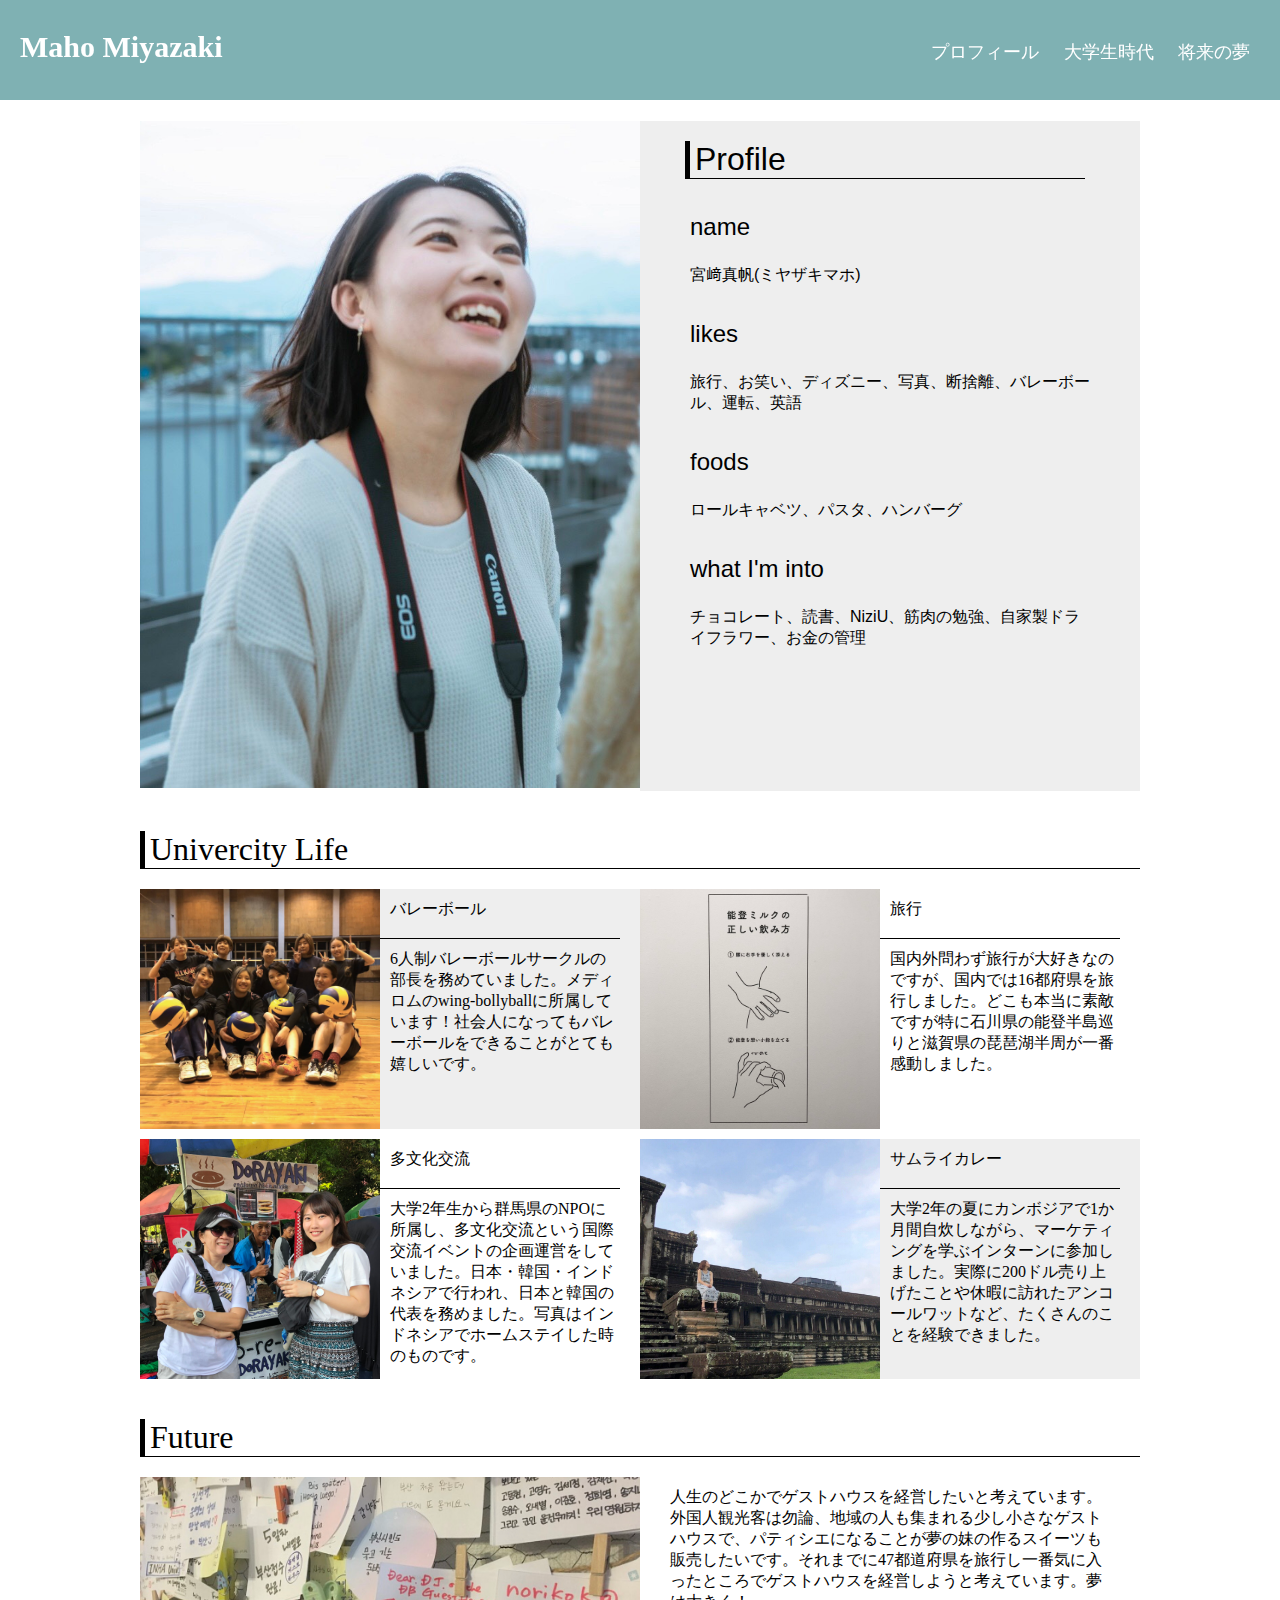
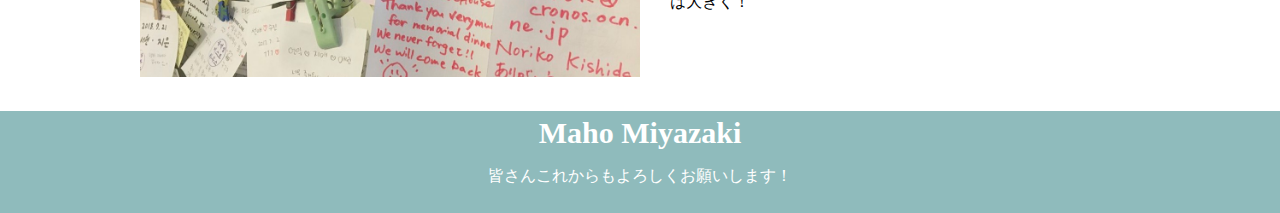
<file: index.html>
<!DOCTYPE html>
<html>
  <head>
    <meta charset="utf-8">
    <meta name="viewport" content="width=device-width, initial-scale=1, minimum-scale=1, maximum-scale=1, user-scalable=no">
    <title>Maho's room</title>
    <link rel="stylesheet" href="stylesheet.css">
    <link rel="stylesheet" href="//maxcdn.bootstrapcdn.com/font-awesome/4.5.0/css/font-awesome.min.css">
  </head>

  <body>
    <div class = "header">
      <div class = "header-logo" >Maho Miyazaki </div>
       <div class = "header-right">
           <a href="#profile-title">プロフィール</a>
           <a href="#uni_life">大学生時代</a>
           <a href="#dream">将来の夢</a>
       </div>
    </div>

　　 <div class = "main">
      <div class = "main-contents">
        <div class = "profile">
          <div class ="profile-image">
            <img src = "S__84033541.jpg">
          </div>
         <div class = "profile-contents">
           <div id="profile-title" class="profile-title">Profile</div>
           <p class = "profile-content">name</p>
           <p>宮﨑真帆(ミヤザキマホ)</p>
           <p class = "profile-content">likes</p>
           <p>旅行、お笑い、ディズニー、写真、断捨離、バレーボール、運転、英語</p>
           <p class = "profile-content">foods</p>
           <p>ロールキャベツ、パスタ、ハンバーグ</p>
           <p class = "profile-content">what I'm into</p>
           <p>チョコレート、読書、NiziU、筋肉の勉強、自家製ドライフラワー、お金の管理</p>
         </div>
        </div>

        <div class ="uni_life clr">
          <div id="uni_life" class="uni_life_h">Univercity Life</div>
          <div class = "uni_life-content gr1">
            <div class ="uni_life-img">
              <img src="S__92422146.jpg">
            </div>
            <div class ="uni_life-title">バレーボール</div>
            <div class ="uni_life-body">6人制バレーボールサークルの部長を務めていました。メディロムのwing-bollyballに所属しています！社会人になってもバレーボールをできることがとても嬉しいです。</div>
          </div>
          <div class = "uni_life-content gr2">
            <div class ="uni_life-img">
              <img src="S__92422148.jpg">
            </div>
            <div class ="uni_life-title">旅行</div>
            <div class ="uni_life-body">国内外問わず旅行が大好きなのですが、国内では16都府県を旅行しました。どこも本当に素敵ですが特に石川県の能登半島巡りと滋賀県の琵琶湖半周が一番感動しました。</div>
          </div>
          <div class = "uni_life-content gr2">
            <div class ="uni_life-img">
              <img src="S__92422150.jpg">
            </div>
            <div class ="uni_life-title">多文化交流</div>
            <div class ="uni_life-body">大学2年生から群馬県のNPOに所属し、多文化交流という国際交流イベントの企画運営をしていました。日本・韓国・インドネシアで行われ、日本と韓国の代表を務めました。写真はインドネシアでホームステイした時のものです。</div>
          </div>
          <div class = "uni_life-content gr1">
            <div class ="uni_life-img">
              <img src="S__92422149.jpg">
            </div>
            <div class ="uni_life-title">サムライカレー</div>
            <div class ="uni_life-body">大学2年の夏にカンボジアで1か月間自炊しながら、マーケティングを学ぶインターンに参加しました。実際に200ドル売り上げたことや休暇に訪れたアンコールワットなど、たくさんのことを経験できました。</div>
          </div>
        </div>

        <div class = "future">
          <div id="dream" class="dream">Future</div>
          <div class ="future-img">
            <img src ="S__92438530.jpg">
          </div>
          <div class="future-content">人生のどこかでゲストハウスを経営したいと考えています。外国人観光客は勿論、地域の人も集まれる少し小さなゲストハウスで、パティシエになることが夢の妹の作るスイーツも販売したいです。それまでに47都道府県を旅行し一番気に入ったところでゲストハウスを経営しようと考えています。夢は大きく！</div>
       </div>
      </div>
    </div>

    <div class = "footer clr">
      <div class = "footer-logo">Maho Miyazaki</div>
      <div class = "footer-message">
       <p>皆さんこれからもよろしくお願いします！</p>
      </div>
    </div>

  </body>
</html>
</file>
<file: stylesheet.css>
* {
  box-sizing:border-box;
}
  
html{
  margin:0;
}

body{
  width: 100%;
  margin:0px;
}

.header{
  background-color: rgba(95,158,160,0.8);
  color: white;
  width: 100%;
  height:100px;
  position: fixed;
  top: 0px;
  z-index: 10;
}

.header-logo{
  font-weight: bold;
  font-size: 30px;
  height:100px;
  padding-top:30px;
  float: left;
  padding-left: 20px;
}

.header-right{
  width:100%;
  font-size: 18px;
  padding: 40px 20px 0px 0px;
  text-align:right;
}

@media screen and (max-width:700px){
  .header-right{
    padding-top:10px;
  }
  .header-right a{
    display:block;
  }
}

.header-right a{
  padding: 0px 10px;
  color: white;
  text-decoration: none;
}

.main{
  width:100%;
}

.main-contents{
  width:80%;
  min-width:500px;
  max-width:1000px;
  margin:0 auto;
}

.profile{
  width:100%;
  height:670px;
  margin-top:100px;
}

.profile-image{
  float:left;
}

.profile-image img{
  width:500px;
}

.profile-contents{
  width:500px;
  height:670px;
  font-family:"游ゴシック","ヒイラギノ角ゴ Pron","メイリオ","MS Pゴシック",sans-serif;
  float:left;
  background-color:#eeeeee;
  padding-left:50px;
  padding-right:50px;
}

.profile-title{
  font-size:2rem;
  border-bottom: 1px solid black;
  border-left: 5px solid black;
  padding-left:5px;
  width: 400px;
  margin-top:20px;
  margin-left:-5px;
}


.profile-contents p{
 font-sixe:1.2rem;
}


.profile-content{
  padding-top:10px;
  font-size:1.5rem;
}

.uni_life{
  width:100%;
  max-width:1000px;
  height:auto;
  margin-top:30px;
  overflow:hidden;
}

.uni_life_h{
  width:100%;
  font-size:2rem;
  left:0px;
  border-bottom: 1px solid black;
  border-left: 5px solid black;
  margin-bottom:10px;
  margin-top:10px;
  padding-left:5px
}

.uni_life-content{
  width:500px;
  height:240px;
  margin-top:10px;
  float:left;
  overflow:hidden;
}

.uni_life-img img{
  width:240px;
  height:240px;
}

.uni_life-img{
  float:left;
}

.uni_life-title{
  width:240px;
  height:50px;
  padding:10px;
  float:left;
  border-bottom: 1px solid black;
}

.uni_life-body{
  width:240px;
  height:190px;
  padding-top:10px;
  padding-left:10px;
  float:left;
}

.gr1{
  background-color:#eeeeee;
}

.gr2{
  background-color: white;
}

.future{
  width:100%;
  max-width:1000%;
  height:auto;
  overflow:hidden;
  margin-top:30px;
  margin-bottom:30px;
}

.dream{
  width:100%;
  font-size:2rem;
  left:0px;
  border-bottom: 1px solid black;
  border-left: 5px solid black;
  margin-bottom:20px;
  margin-top:10px;
  padding-left:5px
}

.future-img{
  float:left;
}

.future-img img{
  width:500px;
  height:200px;
  object-fit:cover;
}

.future-content{
  width:500px;
  float:left;
  padding-left:30px;
  padding-right:30px;
  padding-top:10px;
}

.footer{
  width: 100%;
  text-align:center;
  background-color: rgba(95,158,160,0.7);
  color: white;
}

.footer-logo{
  font-weight: bold;
  font-size: 30px;
  padding-top: 5px;
}

.footer-message{
  padding-bottom: 10px;
}

.clr{
  clear:both;
}
</file>
